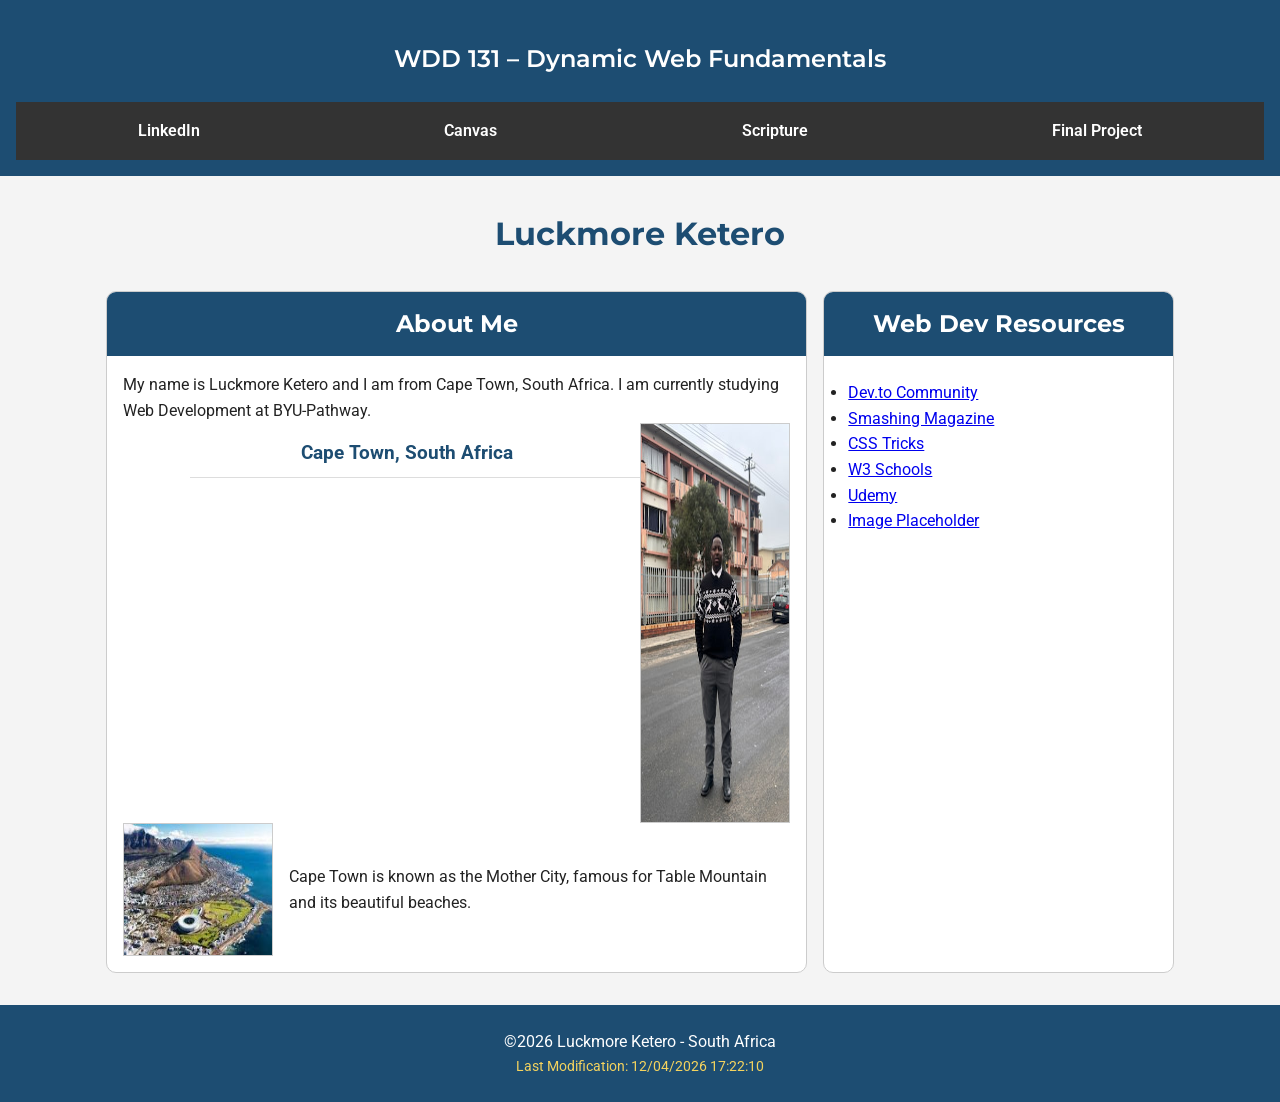
<file: index.html>
<!DOCTYPE html>
<html lang="en">
<head>
    <meta charset="UTF-8">
    <meta name="viewport" content="width=device-width, initial-scale=1.0">
    <title>WDD 131 – Dynamic Web Fundamentals – Luckmore KETERO</title>
    <meta name="description" content="WDD 131 – Dynamic Web Fundamentals, Your Name, home page for WDD 131 course, HTML, CSS, JavaScript, responsive design, Cape Town">
    <meta name="author" content="Your Name">
    <link rel="preconnect" href="https://fonts.googleapis.com">
    <link rel="preconnect" href="https://fonts.gstatic.com" crossorigin>
    <link href="https://fonts.googleapis.com/css2?family=Montserrat:wght@400;600&family=Roboto:wght@400;700&display=swap" rel="stylesheet">
    <link rel="stylesheet" href="styles/base.css">
    <script src="scripts/getdates.js" defer></script>
</head>
<body>
    <header>
        <span id="course-title">WDD 131 – Dynamic Web Fundamentals</span>
        <nav>
            <a href="https://www.linkedin.com/" target="_blank">LinkedIn</a>
            <a href="https://byupw.instructure.com/" target="_blank">Canvas</a>
            <a href="https://www.churchofjesuschrist.org/study/scriptures/bofm/1-ne/3?lang=eng&id=p7#p7" target="_blank">Scripture</a>
            <a href="#">Final Project</a>
        </nav>
    </header>
    <main>
        <h1>Luckmore Ketero</h1>
        <section class="card">
            <h2>About Me</h2>
            <div class="card-content">
                <p>My name is Luckmore Ketero and I am from Cape Town, South Africa. I am currently studying Web Development at BYU-Pathway.</p>
                <img src="images/profile.jpg" alt="Profile image of student" width="300" height="400" loading="lazy">
                <h3>Cape Town, South Africa</h3>
                <div class="location">
                    <img src="images/capetown.jpg" alt="Scenic view of Cape Town" width="200" height="133" loading="lazy">
                    <p>Cape Town is known as the Mother City, famous for Table Mountain and its beautiful beaches.</p>
                </div>
            </div>
        </section>
        <section class="card">
            <h2>Web Dev Resources</h2>
            <ul>
                <li><a href="https://dev.to" target="_blank">Dev.to Community</a></li>
                <li><a href="https://www.smashingmagazine.com/" target="_blank">Smashing Magazine</a></li>
                <li><a href="https://css-tricks.com/" target="_blank">CSS Tricks</a></li>
                <li><a href="https://www.w3schools.com/" target="_blank">W3 Schools</a></li>
                <li><a href="https://www.udemy.com/" target="_blank">Udemy</a></li>
                <li><a href="https://picsum.photos/" target="_blank">Image Placeholder</a></li>
            </ul>
        </section>
    </main>
    <footer>
        <p>&copy;<span id="currentyear"></span> Luckmore Ketero - South Africa</p>
        <p id="lastModified"></p>
    </footer>
</body>
</html>
</file>
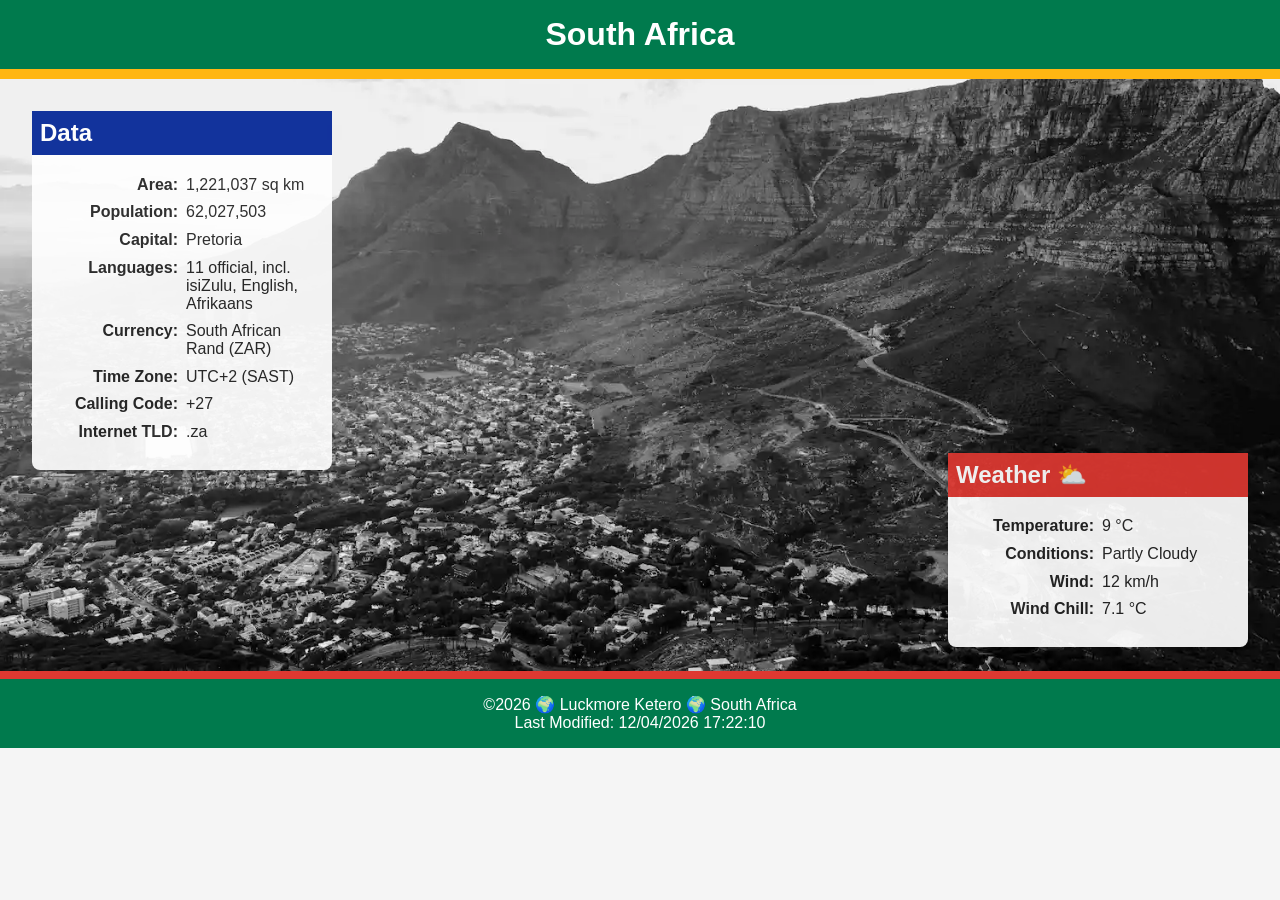
<file: place.html>
<!DOCTYPE html>
<html lang="en">
<head>
  <meta charset="UTF-8">
  <meta name="viewport" content="width=device-width, initial-scale=1.0">
  <title>South Africa - Cape Town | WDD 131</title>
  <meta name="description" content="Explore South Africa - Cape Town, Table Mountain, culture, weather and facts.">
  <meta name="author" content="Your Name">
  <link rel="stylesheet" href="styles/place.css">
  <script src="scripts/place.js" defer></script>
</head>
<body>
  <header>
    <h1>South Africa</h1>
  </header>

  <main>
    <div class="hero">
      <picture>
        <source srcset="images/cape-town-large.webp" media="(min-width: 1000px)">
        <source srcset="images/cape-town-small.webp" media="(min-width: 500px)">
        <img src="images/cape-town-small.webp" alt="Table Mountain overlooking Cape Town, South Africa" width="1500" height="750">
      </picture>
    </div>

    <section class="data">
      <h2>Data</h2>
      <dl>
        <div><dt>Area:</dt><dd>1,221,037 sq km</dd></div>
        <div><dt>Population:</dt><dd>62,027,503</dd></div>
        <div><dt>Capital:</dt><dd>Pretoria</dd></div>
        <div><dt>Languages:</dt><dd>11 official, incl. isiZulu, English, Afrikaans</dd></div>
        <div><dt>Currency:</dt><dd>South African Rand (ZAR)</dd></div>
        <div><dt>Time Zone:</dt><dd>UTC+2 (SAST)</dd></div>
        <div><dt>Calling Code:</dt><dd>+27</dd></div>
        <div><dt>Internet TLD:</dt><dd>.za</dd></div>
      </dl>
    </section>

    <section class="weather">
      <h2>Weather</h2>
      <img class="weather-icon" src="images/weather-icon.svg" alt="Partly cloudy icon" width="60" height="60">
      <dl>
        <div><dt>Temperature:</dt><dd><span id="temp">9</span> °C</dd></div>
        <div><dt>Conditions:</dt><dd>Partly Cloudy</dd></div>
        <div><dt>Wind:</dt><dd><span id="wind">12</span> km/h</dd></div>
        <div><dt>Wind Chill:</dt><dd><span id="windchill"></span></dd></div>
      </dl>
    </section>
  </main>

  <footer>
    <p>&copy;<span id="currentyear"></span> 🌍 Luckmore Ketero 🌍 South Africa</p>
    <p id="lastModified"></p>
  </footer>
</body>
</html>
</file>
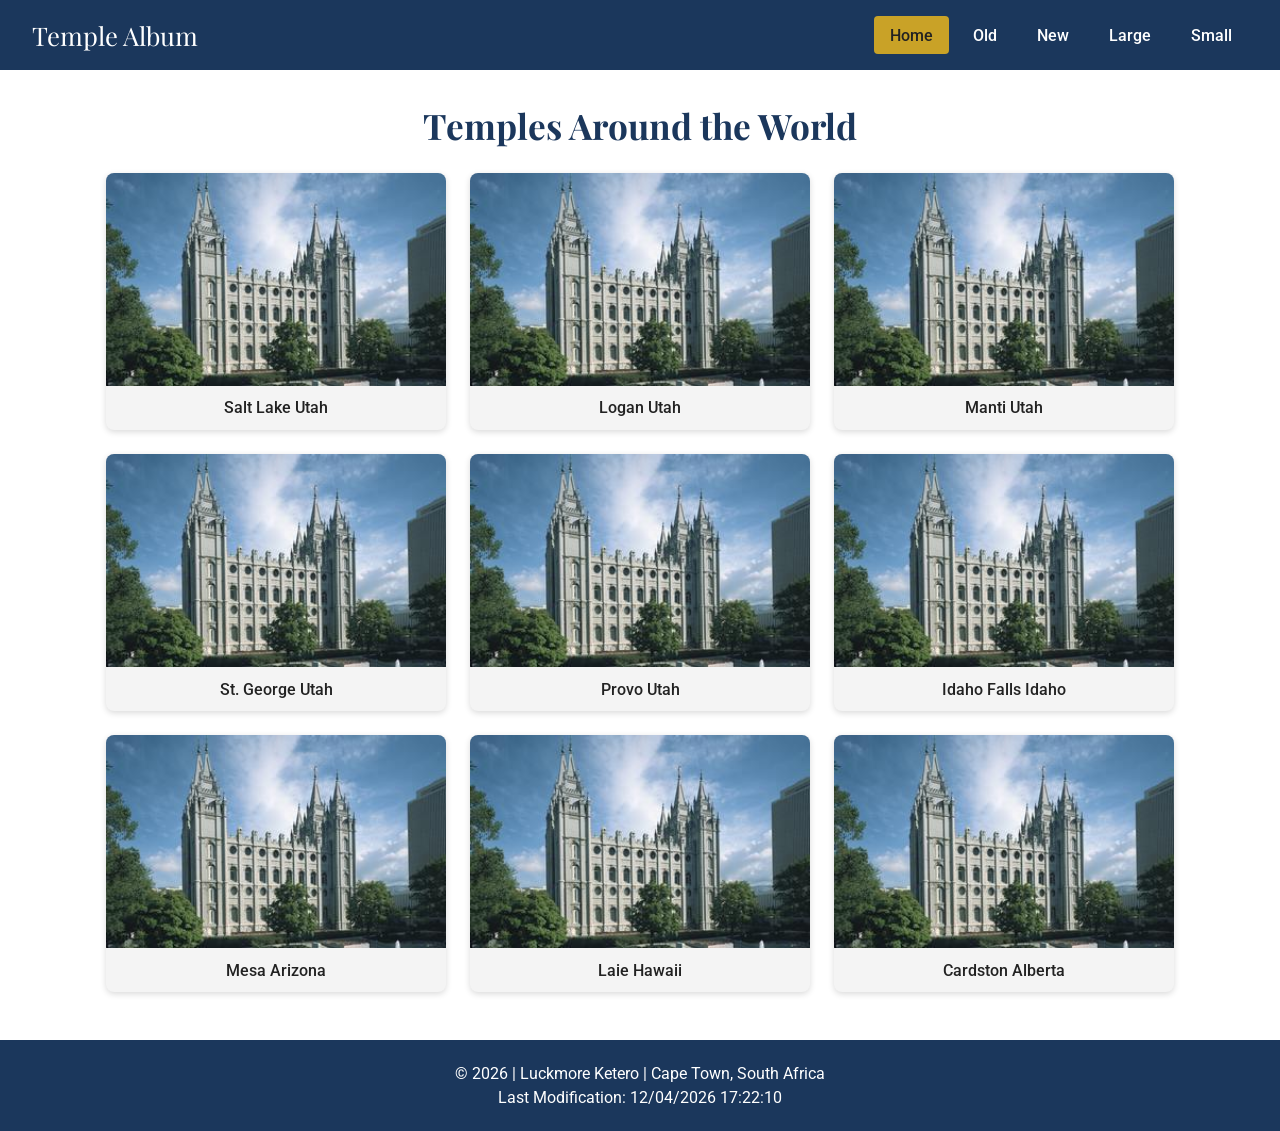
<file: temples.html>
<!DOCTYPE html>
<html lang="en">
<head>
<meta charset="UTF-8">
<meta name="viewport" content="width=device-width, initial-scale=1.0">
<title>Temple Album</title>
<meta name="description" content="W02 Temple Album assignment - responsive temple picture album with hamburger menu.">
<meta name="author" content="Luckmore Ketero">
<link rel="preconnect" href="https://fonts.googleapis.com">
<link rel="preconnect" href="https://fonts.gstatic.com" crossorigin>
<link href="https://fonts.googleapis.com/css2?family=Playfair+Display:wght@600&family=Roboto:wght@400;500;700&display=swap" rel="stylesheet">
<link rel="stylesheet" href="styles/temples.css">
<link rel="stylesheet" href="styles/temples-large.css">
<script src="scripts/temples.js" defer></script>
</head>
<body>
<header>
<p class="site-title">Temple Album</p>
<button id="menu" aria-label="Toggle navigation menu">☰</button>
<nav>
<ul class="navigation">
<li><a href="#" class="active">Home</a></li>
<li><a href="#">Old</a></li>
<li><a href="#">New</a></li>
<li><a href="#">Large</a></li>
<li><a href="#">Small</a></li>
</ul>
</nav>
</header>
<main>
<h1>Temples Around the World</h1>
<div class="gallery">
<figure>
<img src="images/salt-lake-temple.jpg" alt="Salt Lake Temple" loading="lazy" width="400" height="250">
<figcaption>Salt Lake Utah</figcaption>
</figure>
<figure>
<img src="images/salt-lake-temple.jpg" alt="Salt Lake Temple" loading="lazy" width="400" height="250">
<figcaption>Logan Utah</figcaption>
</figure>
<figure>
<img src="images/salt-lake-temple.jpg" alt="Salt Lake Temple" loading="lazy" width="400" height="250">
<figcaption>Manti Utah</figcaption>
</figure>
<figure>
<img src="images/salt-lake-temple.jpg" alt="Salt Lake Temple" loading="lazy" width="400" height="250">
<figcaption>St. George Utah</figcaption>
</figure>
<figure>
<img src="images/salt-lake-temple.jpg" alt="Salt Lake Temple" loading="lazy" width="400" height="250">
<figcaption>Provo Utah</figcaption>
</figure>
<figure>
<img src="images/salt-lake-temple.jpg" alt="Salt Lake Temple" loading="lazy" width="400" height="250">
<figcaption>Idaho Falls Idaho</figcaption>
</figure>
<figure>
<img src="images/salt-lake-temple.jpg" alt="Salt Lake Temple" loading="lazy" width="400" height="250">
<figcaption>Mesa Arizona</figcaption>
</figure>
<figure>
<img src="images/salt-lake-temple.jpg" alt="Salt Lake Temple" loading="lazy" width="400" height="250">
<figcaption>Laie Hawaii</figcaption>
</figure>
<figure>
<img src="images/salt-lake-temple.jpg" alt="Salt Lake Temple" loading="lazy" width="400" height="250">
<figcaption>Cardston Alberta</figcaption>
</figure>
</div>
</main>
<footer>
<p>&copy; <span id="currentyear"></span> | Luckmore Ketero | Cape Town, South Africa</p>
<p id="lastModified"></p>
</footer>
</body>
</html>
</file>
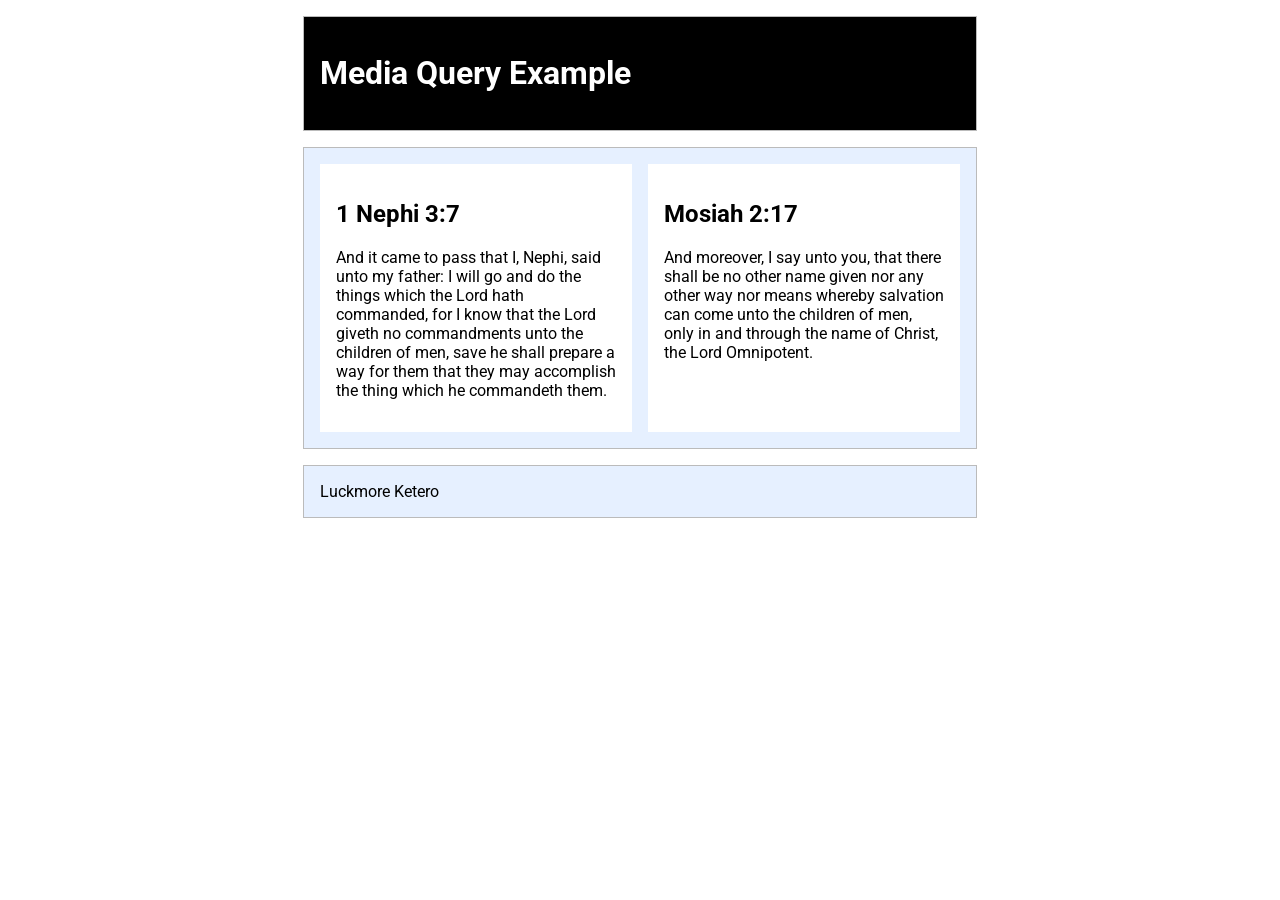
<file: week2/media-query.html>
<!DOCTYPE html>
<html lang="en">
<head>
  <meta charset="utf-8">
  <meta name="viewport" content="width=device-width, initial-scale=1.0">
  <title>WDD 131 – Media Query Example</title>
  <meta name="description" content="Media query learning activity example page.">
  <meta name="author" content="Luckmore Jamer">
  <link rel="preconnect" href="https://fonts.googleapis.com">
  <link rel="preconnect" href="https://fonts.gstatic.com" crossorigin>
  <link href="https://fonts.googleapis.com/css2?family=Roboto&display=swap" rel="stylesheet">
  <link rel="stylesheet" href="styles/media-query.css">
  <link rel="stylesheet" href="styles/media-query-large.css">
</head>
<body>
  <header>
    <h1>Media Query Example</h1>
  </header>
  <main>
    <section>
      <h2>1 Nephi 3:7</h2>
      <p>And it came to pass that I, Nephi, said unto my father: I will go and do the things which the Lord hath commanded, for I know that the Lord giveth no commandments unto the children of men, save he shall prepare a way for them that they may accomplish the thing which he commandeth them.</p>
    </section>
    <section>
      <h2>Mosiah 2:17</h2>
      <p>And moreover, I say unto you, that there shall be no other name given nor any other way nor means whereby salvation can come unto the children of men, only in and through the name of Christ, the Lord Omnipotent.</p>
    </section>
  </main>
  <footer>
    Luckmore Ketero
    
  </footer>
</body>
</html>
</file>
<file: styles/base.css>
header {
    background-color: #1d4d72;
    color: white;
    padding: 1rem;
    text-align: center;
}

* { margin:0; padding:0; box-sizing:border-box; }
body { font-family: 'Roboto', sans-serif; background:#f4f4f4; color:#222; line-height:1.6; }
#course-title { display:block; text-align:center; background:#1d4d72; color:white; padding:1.5rem; font-family:'Montserrat',sans-serif; font-size:1.5rem; font-weight:600; }
nav { display:flex; justify-content:space-around; background:#333; }
nav a { display:block; color:white; text-decoration:none; padding:1rem; flex:1 1 auto; text-align:center; font-weight:600; transition:background-color 0.3s; }
nav a:hover { background:#f4d35e; color:#333; text-decoration:underline; }
main { max-width:1100px; margin:0 auto; padding:1rem; display:grid; grid-template-columns:2fr 1fr; gap:1rem; }
main h1 { grid-column:1/-1; text-align:center; margin:1rem 0; font-family:'Montserrat',sans-serif; color:#1d4d72; }
.card { background:white; border-radius:10px; border:1px solid #ccc; overflow:hidden; }
.card h2 { background:#1d4d72; color:white; text-align:center; padding:0.8rem; font-family:'Montserrat',sans-serif; }
.card h3 { text-align:center; margin:1rem auto 0.5rem; color:#1d4d72; border-bottom:1px solid #ddd; width:80%; padding-bottom:0.5rem; }
.card-content { padding:1rem; }
.card-content > img { float:right; margin-left:1rem; width:150px; border:1px solid #ccc; }
.location { clear:both; display:flex; gap:1rem; align-items:center; margin-top:1rem; }
.location img { width:150px; border:1px solid #ccc; }
.card ul { padding:1.5rem; }
footer { background:#1d4d72; color:white; text-align:center; padding:1.5rem; margin-top:1rem; }
#lastModified { color:#f4d35e; font-size:0.9rem; }
@media (max-width:700px){ main{grid-template-columns:1fr;} nav{flex-direction:column;} .location{flex-direction:column;} }
</file>
<file: styles/place.css>
:root {
  --primary: #007A4D; /* SA flag green */
  --secondary: #DE3831; /* SA flag red */
  --accent: #FFB612; /* SA flag gold */
  --dark: #002395; /* SA flag blue */
  --light: #f5f5f5;
  --white: #ffffff;
  --text: #222;
}

* { margin: 0; padding: 0; box-sizing: border-box; }

body {
  font-family: Arial, Helvetica, sans-serif;
  color: var(--text);
  background: var(--light);
}

header {
  background: var(--primary);
  color: var(--white);
  text-align: center;
  padding: 1rem;
  border-bottom: 10px solid var(--accent);
}

h1 { font-size: 2rem; }
h2 { text-align: center; margin-bottom: 1rem; }

.hero img {
  width: 100%;
  height: auto;
  display: block;
  border-bottom: 8px solid var(--secondary);
}

/* Mobile - stacked */
.data, .weather {
  background: var(--white);
  margin: 1rem;
  padding: 1.5rem;
  border-radius: 8px;
}

.data dl div, .weather dl div {
  display: grid;
  grid-template-columns: 1fr 1fr;
  gap: 0.5rem;
  padding: 0.3rem 0;
}

dt { font-weight: bold; text-align: right; }
dd { text-align: left; }

.weather { text-align: center; }
.weather-icon { margin: 0 auto 1rem; }

footer {
  background: var(--primary);
  color: var(--white);
  text-align: center;
  padding: 1rem;
}


@media (min-width: 1000px) {
  main { position: relative; }

  .hero img { height: 600px; object-fit: cover; }

  .data, .weather {
    position: absolute;
    opacity: 0.92;
    width: 300px;
    margin: 0;
  }

  .data { top: 2rem; left: 2rem; }
  .weather { bottom: 2rem; right: 2rem; }

  .weather-icon { display: none; } 

  
  .weather h2::after {
    content: " ⛅";
  }

  .weather h2 {
    background: var(--secondary);
    color: var(--white);
    padding: 0.5rem;
    margin: -1.5rem -1.5rem 1rem -1.5rem;
    text-align: left;
  }

  .data h2 {
    background: var(--dark);
    color: var(--white);
    padding: 0.5rem;
    margin: -1.5rem -1.5rem 1rem -1.5rem;
    text-align: left;
  }
}
</file>
<file: styles/temples.css>
* {
margin: 0;
padding: 0;
box-sizing: border-box;
}
:root {
--primary: #1b375c;
--accent: #c9a227;
--light: #f4f4f4;
--dark: #222;
--white: #fff;
}
body {
font-family: "Roboto", sans-serif;
color: var(--dark);
background: var(--white);
}
header {
background: var(--primary);
color: var(--white);
display: flex;
justify-content: space-between;
align-items: center;
padding: 1rem;
position: relative;
}
.site-title {
font-family: "Playfair Display", serif;
font-size: 1.6rem;
}
#menu {
font-size: 2rem;
background: none;
border: none;
color: var(--white);
cursor: pointer;
}
#menu::before {
content: "☰";
}
#menu.open::before {
content: "✕";
}
nav {
display: flex;
position: absolute;
top: 100%;
left: 0;
width: 100%;
background: var(--primary);
}
.navigation {
list-style: none;
display: none;
flex-direction: column;
width: 100%;
}
.navigation.open {
display: flex;
}
.navigation a {
display: block;
color: var(--white);
text-decoration: none;
padding: 1rem;
text-align: center;
font-weight: 500;
}
.navigation a:hover,
.navigation a.active {
background: var(--accent);
color: var(--dark);
}
main {
max-width: 1100px;
margin: 0 auto;
padding: 1rem;
}
main h1 {
font-family: "Playfair Display", serif;
text-align: center;
margin: 1rem 0 1.5rem;
color: var(--primary);
}
.gallery {
display: grid;
grid-template-columns: 1fr;
gap: 1.5rem;
}
figure {
background: var(--light);
border-radius: 8px;
overflow: hidden;
text-align: center;
box-shadow: 0 2px 6px rgba(0,0,0,0.15);
}
figure img {
width: 100%;
height: auto;
display: block;
}
figcaption {
padding: 0.8rem;
font-weight: 500;
}
footer {
background: var(--primary);
color: var(--white);
text-align: center;
padding: 1.2rem;
margin-top: 2rem;
}
footer p {
margin: 0.3rem 0;
}
</file>
<file: styles/temples-large.css>
@media screen and (min-width: 640px) {
header {
padding: 1rem 2rem;
}
#menu {
display: none;
}
nav {
position: static;
width: auto;
background: none;
}
.navigation {
display: flex;
flex-direction: row;
gap: 0.5rem;
}
.navigation a {
padding: 0.6rem 1rem;
border-radius: 4px;
}
.gallery {
grid-template-columns: repeat(3, 1fr);
}
main h1 {
font-size: 2.2rem;
}
}
</file>
<file: week2/styles/media-query.css>
body {
  font-family: 'Roboto', sans-serif;
}

header, main, footer {
  max-width: 640px;
  margin: 1rem auto;
  border: 1px solid #bbb;
  padding: 1rem;
  background-color: #e6f0ff;
}

main {
  display: grid;
  grid-template-columns: 1fr;
  gap: 1rem;
}

section {
  padding: 1rem;
  background-color: #fff;
}
</file>
<file: week2/styles/media-query-large.css>
@media screen and (min-width: 500px) {
  header {
    background-color: #000;
    color: #fff;
  }

  main {
    grid-template-columns: 1fr 1fr;
  }
}
</file>
